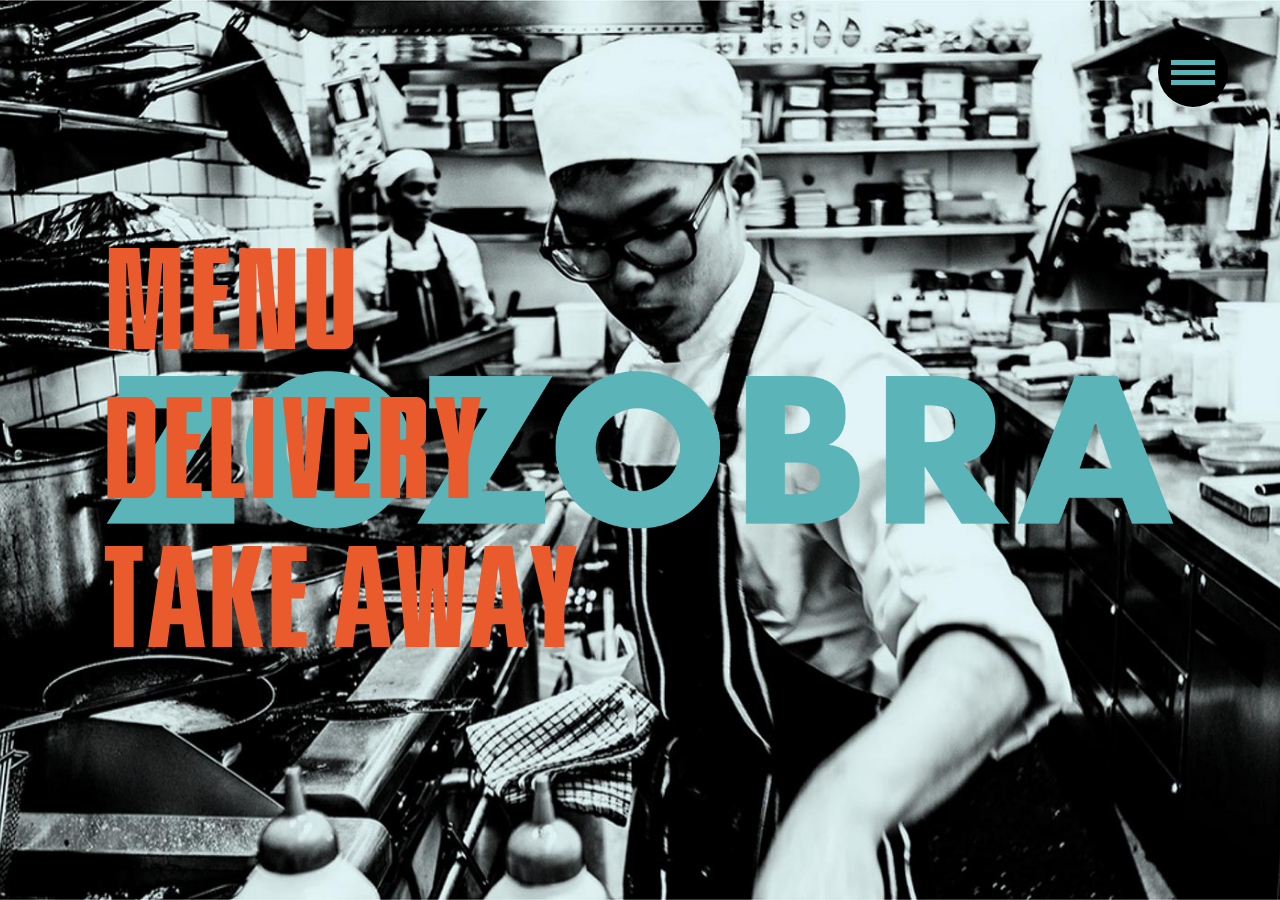
<file: index.html>
<!DOCTYPE html>
<html lang="ru">

<head>

	<meta charset="utf-8">

	<title>Title</title>
	<meta name="description" content="">

	<meta name="viewport" content="width=device-width, initial-scale=1, maximum-scale=1">
	<link rel="shortcut icon" href="img/favicon.ico" type="image/x-icon">
	<style>body { opacity: 0; overflow-x: hidden; } html { background-color: #fff; }</style>
	<link rel="stylesheet" href="css/main.min.css">

</head>

<body>

	<!-- <div class="preloader-wrapper">
	    <div class="preloader"></div>
	</div> -->
	
	<div class="mainpage_bg">

		<div class="mainpage_navicon-wrap">
			<div class="mainpage_navicon">
				<span></span>
				<span></span>
				<span></span>
			</div>
		</div>

		<nav class="mainpage_navbar">
			<div class="mainpage_social-wrap">
				<a href="#" class="mainpage_social-i">
					<svg xmlns="http://www.w3.org/2000/svg" width="40" height="40" viewBox="0 0 24 24" fill="#000" stroke="#5bb4b8" stroke-width="2" stroke-linecap="round" stroke-linejoin="round" class="feather feather-facebook"><path d="M18 2h-3a5 5 0 0 0-5 5v3H7v4h3v8h4v-8h3l1-4h-4V7a1 1 0 0 1 1-1h3z"></path></svg>
				</a>
				<a href="#" class="mainpage_social-i">
					<svg xmlns="http://www.w3.org/2000/svg" width="40" height="40" viewBox="0 0 24 24" fill="#000" stroke="#5bb4b8" stroke-width="2" stroke-linecap="round" stroke-linejoin="round" class="feather feather-instagram"><rect x="2" y="2" width="20" height="20" rx="5" ry="5"></rect><path d="M16 11.37A4 4 0 1 1 12.63 8 4 4 0 0 1 16 11.37z"></path><line x1="17.5" y1="6.5" x2="17.5" y2="6.5"></line></svg>
				</a>
				<a class="mainpage_social-i" style="visibility: hidden; opacity: 0"></a>
			</div>

			<ul class="mainpage_navbar-links">
				<li class="mainpage_navbar-links-item active"><a href="index.html">Main</a></li>
				<li class="mainpage_navbar-links-item"><a href="#">Menu</a></li>
				<li class="mainpage_navbar-links-item"><a href="delivery.html">Delivery</a></li>
				<li class="mainpage_navbar-links-item"><a href="#">Gallery</a></li>
				<li class="mainpage_navbar-links-item"><a href="locations.html">Locations</a></li>
				<li class="mainpage_navbar-links-item"><a href="about.html">About</a></li>
				<li class="mainpage_navbar-links-item"><a href="#">Contact</a></li>
				<li class="mainpage_navbar-links-item"><a href="#">Hebrew</a></li>
			</ul>
			<img src="img/sidebar-logo.png" alt="Logo" class="img-responsive mainpage_navbar-logo">
		</nav>

		<img src="img/logo.png" alt="Logo" class="mainpage_logo img-responsive">
		<div class="mainpage_menuleft">
			<div class="mainpage_menuleft-item mainpage_menuleft-item--first">
				<a href="#"><span data-letters="Menu">Menu</span></a>
			</div>
			<div class="mainpage_menuleft-item mainpage_menuleft-item--second">
				<a href="#"><span data-letters="Delivery">Delivery</span></a>
			</div>
			<div class="mainpage_menuleft-item mainpage_menuleft-item--third">
				<a href="#"><span data-letters="Take away">Take away</span></a>
			</div>
		</div>
	</div>
	
	<script src="js/scripts.min.js"></script>

</body>
</html>
</file>
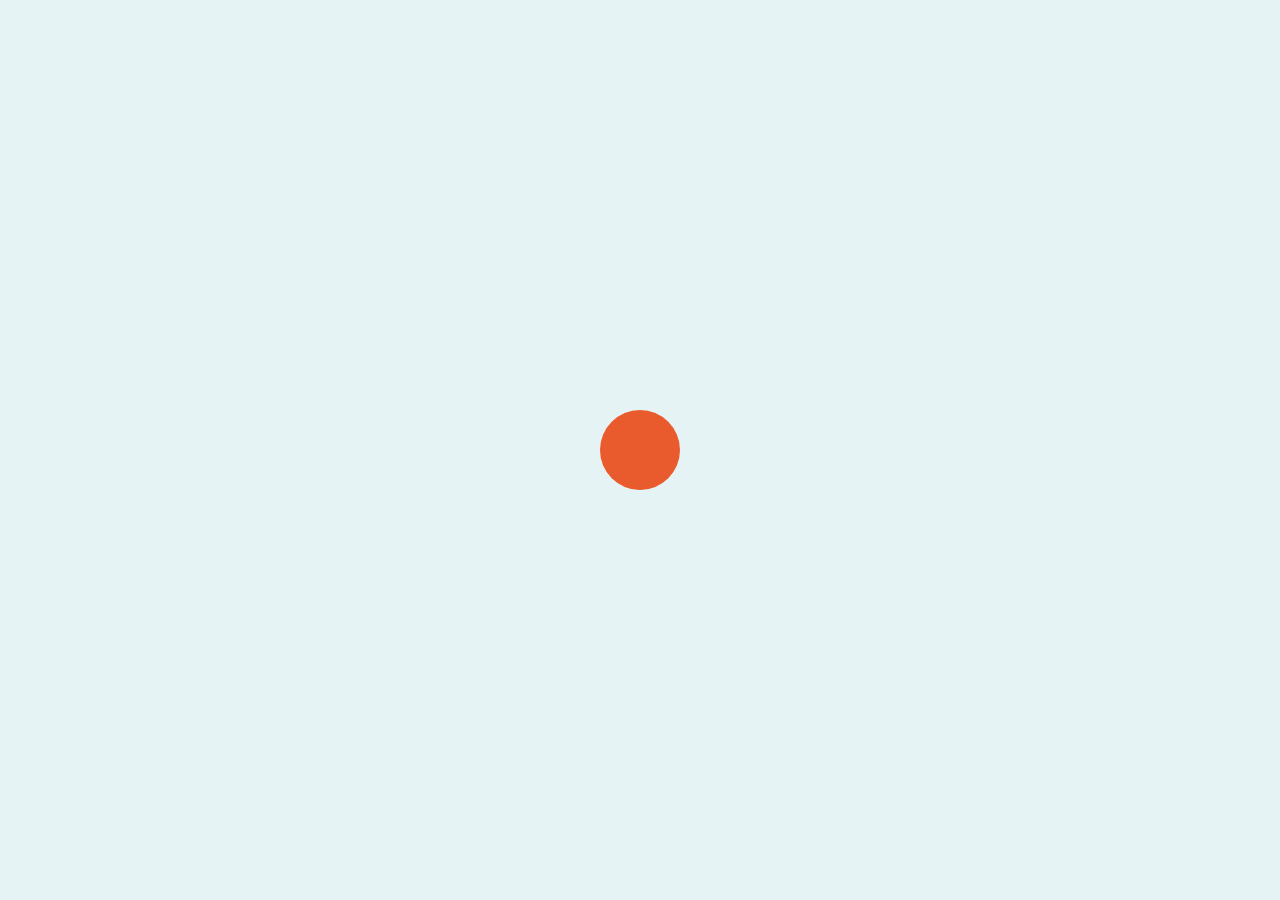
<file: about.html>
<!DOCTYPE html>
<html lang="ru">

<head>

	<meta charset="utf-8">

	<title>Title</title>
	<meta name="description" content="">

	<meta name="viewport" content="width=device-width, initial-scale=1, maximum-scale=1">
	<link rel="shortcut icon" href="img/favicon.ico" type="image/x-icon">
	<style>body { opacity: 0; overflow-x: hidden; } html { background-color: #fff; }</style>
	<link rel="stylesheet" href="css/main.min.css">

</head>

<body>

	<div class="preloader-wrapper">
	    <div class="preloader"></div>
	</div>
	
	

	<div class="mainpage_navicon-wrap">
		<div class="mainpage_navicon">
			<span></span>
			<span></span>
			<span></span>
		</div>
	</div>

	<nav class="mainpage_navbar">
		<div class="mainpage_social-wrap">
			<a href="#" class="mainpage_social-i">
				<svg xmlns="http://www.w3.org/2000/svg" width="40" height="40" viewBox="0 0 24 24" fill="#000" stroke="#5bb4b8" stroke-width="2" stroke-linecap="round" stroke-linejoin="round" class="feather feather-facebook"><path d="M18 2h-3a5 5 0 0 0-5 5v3H7v4h3v8h4v-8h3l1-4h-4V7a1 1 0 0 1 1-1h3z"></path></svg>
			</a>
			<a href="#" class="mainpage_social-i">
				<svg xmlns="http://www.w3.org/2000/svg" width="40" height="40" viewBox="0 0 24 24" fill="#000" stroke="#5bb4b8" stroke-width="2" stroke-linecap="round" stroke-linejoin="round" class="feather feather-instagram"><rect x="2" y="2" width="20" height="20" rx="5" ry="5"></rect><path d="M16 11.37A4 4 0 1 1 12.63 8 4 4 0 0 1 16 11.37z"></path><line x1="17.5" y1="6.5" x2="17.5" y2="6.5"></line></svg>
			</a>
			<a class="mainpage_social-i" style="visibility: hidden; opacity: 0"></a>
		</div>

		<ul class="mainpage_navbar-links">
			<li class="mainpage_navbar-links-item"><a href="index.html">Main</a></li>
			<li class="mainpage_navbar-links-item"><a href="#">Menu</a></li>
			<li class="mainpage_navbar-links-item"><a href="delivery.html">Delivery</a></li>
			<li class="mainpage_navbar-links-item"><a href="#">Gallery</a></li>
			<li class="mainpage_navbar-links-item"><a href="#">Locations</a></li>
			<li class="mainpage_navbar-links-item active"><a href="about.html">About</a></li>
			<li class="mainpage_navbar-links-item"><a href="#">Contact</a></li>
			<li class="mainpage_navbar-links-item"><a href="#">Hebrew</a></li>
		</ul>
		<img src="img/sidebar-logo.png" alt="Logo" class="img-responsive mainpage_navbar-logo">
	</nav>

	<div class="about_wrap">
		<div class="col">
			<h2 class="about_title">Welcome<br />to Zozobra</h2>
			<p class="about_description">We invite you to discover Avi Conforti’s unique Asian cuisine, which combines ancient Asian traditional cooking techniques from across Asia, India and the Far East and creates a fascinating fusion of flavors, aromas and colors. Shared eating of a variety of portions enables our diners to experience the world of flavors of Zozobra.</p>
		</div>
		<div class="col"></div>
	</div>


	
	
	<script src="js/scripts.min.js"></script>

</body>
</html>
</file>
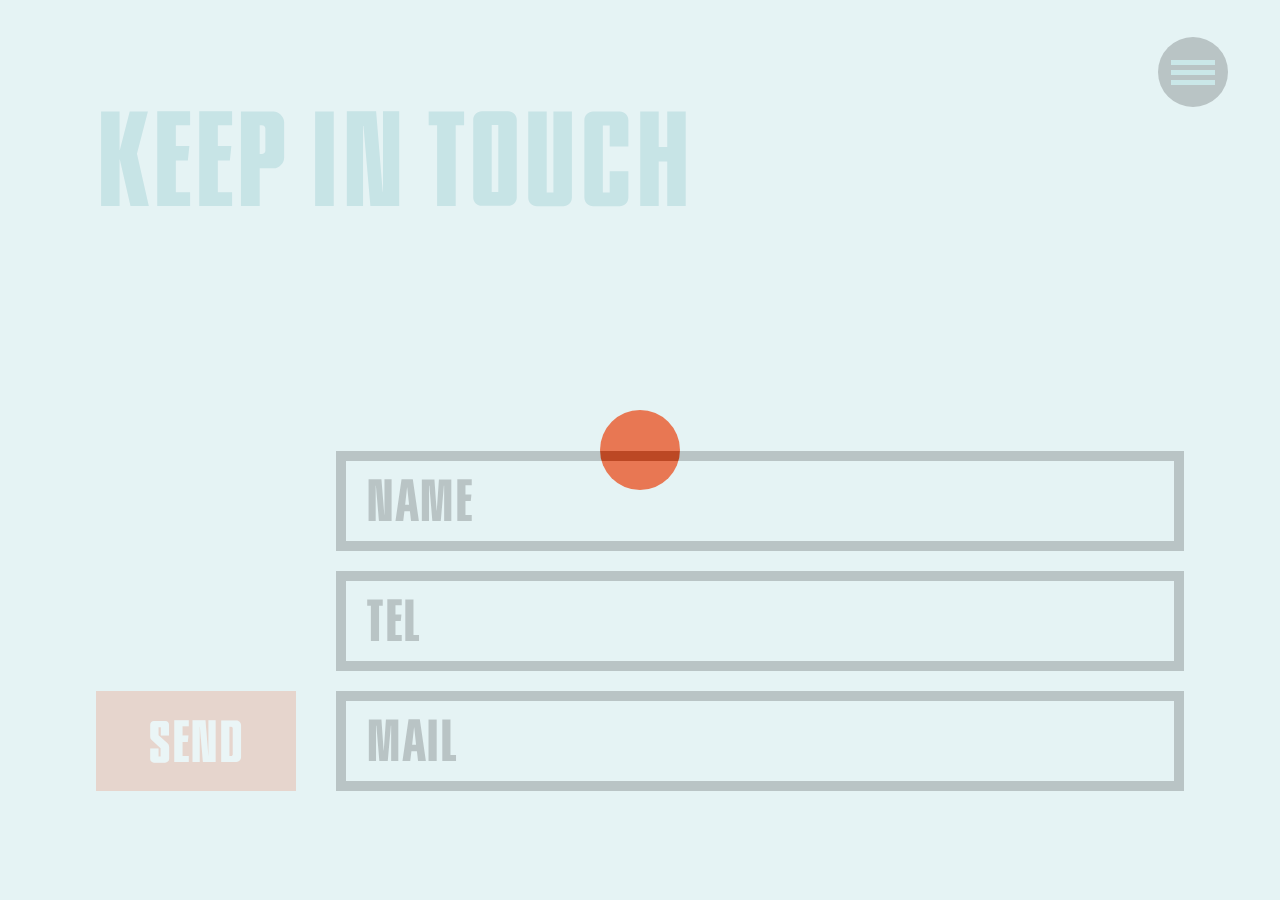
<file: contact.html>
<!DOCTYPE html>
<html lang="ru">

<head>

	<meta charset="utf-8">

	<title>Title</title>
	<meta name="description" content="">

	<meta name="viewport" content="width=device-width, initial-scale=1, maximum-scale=1">
	<link rel="shortcut icon" href="img/favicon.ico" type="image/x-icon">
	<style>body { opacity: 0; overflow-x: hidden; } html { background-color: #fff; }</style>
	<link rel="stylesheet" href="css/main.min.css">

</head>

<body>

	<div class="preloader-wrapper">
	    <div class="preloader"></div>
	</div>
	
	

	<div class="mainpage_navicon-wrap">
		<div class="mainpage_navicon">
			<span></span>
			<span></span>
			<span></span>
		</div>
	</div>

	<nav class="mainpage_navbar">
		<div class="mainpage_social-wrap">
			<a href="#" class="mainpage_social-i">
				<svg xmlns="http://www.w3.org/2000/svg" width="40" height="40" viewBox="0 0 24 24" fill="#000" stroke="#5bb4b8" stroke-width="2" stroke-linecap="round" stroke-linejoin="round" class="feather feather-facebook"><path d="M18 2h-3a5 5 0 0 0-5 5v3H7v4h3v8h4v-8h3l1-4h-4V7a1 1 0 0 1 1-1h3z"></path></svg>
			</a>
			<a href="#" class="mainpage_social-i">
				<svg xmlns="http://www.w3.org/2000/svg" width="40" height="40" viewBox="0 0 24 24" fill="#000" stroke="#5bb4b8" stroke-width="2" stroke-linecap="round" stroke-linejoin="round" class="feather feather-instagram"><rect x="2" y="2" width="20" height="20" rx="5" ry="5"></rect><path d="M16 11.37A4 4 0 1 1 12.63 8 4 4 0 0 1 16 11.37z"></path><line x1="17.5" y1="6.5" x2="17.5" y2="6.5"></line></svg>
			</a>
			<a class="mainpage_social-i" style="visibility: hidden; opacity: 0"></a>
		</div>

		<ul class="mainpage_navbar-links">
			<li class="mainpage_navbar-links-item"><a href="index.html">Main</a></li>
			<li class="mainpage_navbar-links-item"><a href="menu.html">Menu</a></li>
			<li class="mainpage_navbar-links-item"><a href="delivery.html">Delivery</a></li>
			<li class="mainpage_navbar-links-item"><a href="#">Gallery</a></li>
			<li class="mainpage_navbar-links-item"><a href="locations.html">Locations</a></li>
			<li class="mainpage_navbar-links-item"><a href="about.html">About</a></li>
			<li class="mainpage_navbar-links-item  active"><a>Contact</a></li>
			<li class="mainpage_navbar-links-item"><a href="#">Hebrew</a></li>
		</ul>
		<img src="img/sidebar-logo.png" alt="Logo" class="img-responsive mainpage_navbar-logo">
	</nav>

	<div class="contact_container">

		<div class="contact_picture">
			<img src="img/locations_img.jpg" alt="Picture">
		</div>

		<div class="contact_wrap">
			<h2 class="contact_title">Keep in touch</h2>
			<form action="#" class="contact_form">
				<input type="submit" class="contact_send-btn" value="Send" />
				<div class="contact_input-wrap">
					<input type="text" class="contact_name" placeholder="Name" />
					<input type="tel" class="contact_tel" placeholder="Tel" />
					<input type="email" class="contact_mail" placeholder="Mail" />
				</div>
			</form>
			
		</div>

	</div>

	
	
	<script src="js/scripts.min.js"></script>

</body>
</html>
</file>
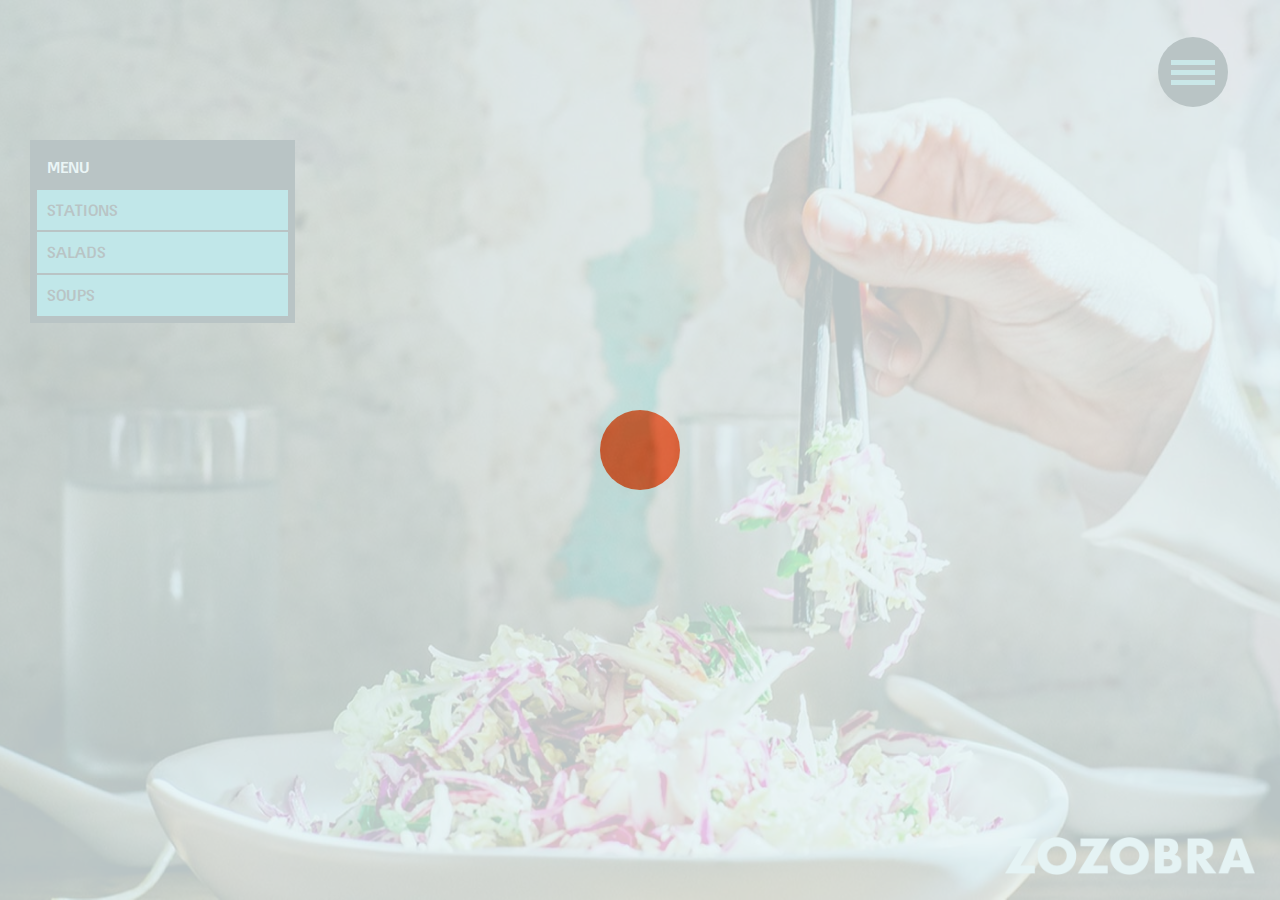
<file: menu.html>
<!DOCTYPE html>
<html lang="ru">

<head>

	<meta charset="utf-8">

	<title>Title</title>
	<meta name="description" content="">

	<meta name="viewport" content="width=device-width, initial-scale=1, maximum-scale=1">
	<link rel="shortcut icon" href="img/favicon.ico" type="image/x-icon">
	<style>body { opacity: 0; overflow-x: hidden; } html { background-color: #fff; }</style>
	<link rel="stylesheet" href="css/main.min.css">

</head>

<body>

	<div class="preloader-wrapper">
	    <div class="preloader"></div>
	</div>
	
	<div class="mainpage_bg mainpage_bg-menu">

		<div class="mainpage_navicon-wrap">
			<div class="mainpage_navicon">
				<span></span>
				<span></span>
				<span></span>
			</div>
		</div>

		<nav class="mainpage_navbar">
			<div class="mainpage_social-wrap">
				<a href="#" class="mainpage_social-i">
					<svg xmlns="http://www.w3.org/2000/svg" width="40" height="40" viewBox="0 0 24 24" fill="#000" stroke="#5bb4b8" stroke-width="2" stroke-linecap="round" stroke-linejoin="round" class="feather feather-facebook"><path d="M18 2h-3a5 5 0 0 0-5 5v3H7v4h3v8h4v-8h3l1-4h-4V7a1 1 0 0 1 1-1h3z"></path></svg>
				</a>
				<a href="#" class="mainpage_social-i">
					<svg xmlns="http://www.w3.org/2000/svg" width="40" height="40" viewBox="0 0 24 24" fill="#000" stroke="#5bb4b8" stroke-width="2" stroke-linecap="round" stroke-linejoin="round" class="feather feather-instagram"><rect x="2" y="2" width="20" height="20" rx="5" ry="5"></rect><path d="M16 11.37A4 4 0 1 1 12.63 8 4 4 0 0 1 16 11.37z"></path><line x1="17.5" y1="6.5" x2="17.5" y2="6.5"></line></svg>
				</a>
				<a class="mainpage_social-i" style="visibility: hidden; opacity: 0"></a>
			</div>

			<ul class="mainpage_navbar-links">
				<li class="mainpage_navbar-links-item"><a href="index.html">Main</a></li>
				<li class="mainpage_navbar-links-item active"><a>Menu</a></li>
				<li class="mainpage_navbar-links-item"><a href="delivery.html">Delivery</a></li>
				<li class="mainpage_navbar-links-item"><a href="#">Gallery</a></li>
				<li class="mainpage_navbar-links-item"><a href="locations.html">Locations</a></li>
				<li class="mainpage_navbar-links-item"><a href="about.html">About</a></li>
				<li class="mainpage_navbar-links-item"><a href="contact.html">Contact</a></li>
				<li class="mainpage_navbar-links-item"><a href="#">Hebrew</a></li>
			</ul>
			<img src="img/sidebar-logo.png" alt="Logo" class="img-responsive mainpage_navbar-logo">
		</nav>

		<div class="menu_wrap">
			<img src="img/menu_logo.png" alt="Logo" class="mainpage_logo img-responsive">
			<img src="img/logo_menu.png" alt="Logo" class="mainpage_logo mainpage_logo-menu img-responsive">

			<div class="menu_container menu_desktop">
				<div class="menu_accordion">
					<div class="menu_accordion-title">Menu</div>
					<button class="menu_accordion-item">Stations</button>
					<div class="menu_accordion-panel">
					  <div class="menu_accordion-dish">Fried Rice</div>
					  <div class="menu_accordion-dish">Beef</div>
					  <div class="menu_accordion-dish">General Tso Chicken</div>
					  <div class="menu_accordion-dish">Vegetable or Chicken</div>
					  <div class="menu_accordion-dish">Kung Pao Chicken</div>
					</div>

					<button class="menu_accordion-item">Salads</button>
					<div class="menu_accordion-panel">
					  <div class="menu_accordion-dish">Moroccan Carrot Salad</div>
					  <div class="menu_accordion-dish">Fall Medley Squash Salad</div>
					  <div class="menu_accordion-dish">Eggplant "Chatzillim" Salad</div>
					  <div class="menu_accordion-dish">Shredded Carrots Salad</div>
					  <div class="menu_accordion-dish">Israeli Coleslaw or Red Cabbage Salad</div>
					  <div class="menu_accordion-dish">Moroccan Shakshuka</div>
					  <div class="menu_accordion-dish">Avi's Hummus</div>
					</div>

					<button class="menu_accordion-item menu_accordion-item-last">Soups</button>
					<div class="menu_accordion-panel">
					  <div class="menu_accordion-dish">French Onion Soup served with bread</div>
					  <div class="menu_accordion-dish">Tomato Soup Consommé</div>
					  <div class="menu_accordion-dish">Puréed Vegetable Soup</div>
					  <div class="menu_accordion-dish">Cream of Broccoli Soup</div>
					</div>
				</div>
				<div class="menu_sheet">
					<div class="menu_sheet-header">
						<h3 class="menu_sheet-title">Fried Rice</h3>
						<p class="menu_sheet-desc">Lorem ipsum dolor sit amet, consectetur adipisicing elit. Ea eaque cum, aliquid rem facilis suscipit.</p>
					</div>
					<div class="menu_sheet-body">
						<div class="col">
							<div class="menu_sheet-body-item">Lorem ipsum dolor sit amet, consectetur adipisicing elit.<span>26</span></div>
							<div class="menu_sheet-body-item">Lorem ipsum dolor sit amet, consectetur adipisicing elit.<span>27</span></div>
							<div class="menu_sheet-body-item">Lorem ipsum dolor sit amet, consectetur adipisicing elit.<span>28</span></div>
						</div>
						<div class="col">
							<div class="menu_sheet-body-item">Lorem ipsum dolor sit amet, consectetur.<span>29</span></div>
							<div class="menu_sheet-body-item">Lorem ipsum dolor sit amet, consectetur.<span>30</span></div>
							<div class="menu_sheet-body-item">Lorem ipsum dolor sit amet, consectetur.<span>31</span></div>
							<div class="menu_sheet-body-item">Lorem ipsum dolor sit amet, consectetur.<span>32</span></div>
						</div>
					</div>
				</div>
			</div>

			<div class="menu_container menu_phone">
				<div class="menu_accordion">
					<div class="menu_accordion-title">Menu</div>
					<button class="menu_accordion-item menu_accordion-item-mobile">Stations</button>
					<div class="menu_accordion-panel">
					  <button class="menu_accordion-dish menu_accordion-dish-btn">Fried Rice</button>
					  <div class="menu_accordion-sheet-mobile">
					  	<div class="menu_accordion-sheet-mobile-item"><span>23</span>Lorem ipsum dolor sit amet, consectetur adipisicing elit. Laborum, tenetur!</div>
					  	<div class="menu_accordion-sheet-mobile-item"><span>24</span>Lorem ipsum dolor sit amet, consectetur adipisicing elit. Vero accusantium, rerum labore maxime saepe.</div>
					  	<div class="menu_accordion-sheet-mobile-item"><span>25</span>Lorem ipsum dolor sit amet, consectetur adipisicing elit.</div>
					  </div>
					  <button class="menu_accordion-dish menu_accordion-dish-btn">Beef</button>
					  <div class="menu_accordion-sheet-mobile">
					  	<div class="menu_accordion-sheet-mobile-item"><span>26</span>Lorem ipsum dolor sit amet, consectetur adipisicing elit. Laborum, tenetur!</div>
					  	<div class="menu_accordion-sheet-mobile-item"><span>27</span>Lorem ipsum dolor sit amet, consectetur adipisicing elit. Vero accusantium, rerum labore maxime saepe.</div>
					  	<div class="menu_accordion-sheet-mobile-item"><span>28</span>Lorem ipsum dolor sit amet, consectetur adipisicing elit.</div>
					  </div>
					  <button class="menu_accordion-dish menu_accordion-dish-btn">General Tso Chicken</button>
					  <div class="menu_accordion-sheet-mobile">
					  	<div class="menu_accordion-sheet-mobile-item"><span>29</span>Lorem ipsum dolor sit amet, consectetur adipisicing elit. Laborum, tenetur!</div>
					  	<div class="menu_accordion-sheet-mobile-item"><span>30</span>Lorem ipsum dolor sit amet, consectetur adipisicing elit. Vero accusantium, rerum labore maxime saepe.</div>
					  	<div class="menu_accordion-sheet-mobile-item"><span>31</span>Lorem ipsum dolor sit amet, consectetur adipisicing elit.</div>
					  </div>
					  <button class="menu_accordion-dish menu_accordion-dish-btn">Vegetable or Chicken</button>
					  <div class="menu_accordion-sheet-mobile">
					  	<div class="menu_accordion-sheet-mobile-item"><span>32</span>Lorem ipsum dolor sit amet, consectetur adipisicing elit. Laborum, tenetur!</div>
					  	<div class="menu_accordion-sheet-mobile-item"><span>33</span>Lorem ipsum dolor sit amet, consectetur adipisicing elit. Vero accusantium, rerum labore maxime saepe.</div>
					  	<div class="menu_accordion-sheet-mobile-item"><span>34</span>Lorem ipsum dolor sit amet, consectetur adipisicing elit.</div>
					  </div>
					  <button class="menu_accordion-dish menu_accordion-dish-btn">Kung Pao Chicken</button>
					  <div class="menu_accordion-sheet-mobile">
					  	<div class="menu_accordion-sheet-mobile-item"><span>35</span>Lorem ipsum dolor sit amet, consectetur adipisicing elit. Laborum, tenetur!</div>
					  	<div class="menu_accordion-sheet-mobile-item"><span>36</span>Lorem ipsum dolor sit amet, consectetur adipisicing elit. Vero accusantium, rerum labore maxime saepe.</div>
					  	<div class="menu_accordion-sheet-mobile-item"><span>37</span>Lorem ipsum dolor sit amet, consectetur adipisicing elit.</div>
					  </div>
					</div>

					<button class="menu_accordion-item menu_accordion-item-mobile">Salads</button>
					<div class="menu_accordion-panel">
					  <button class="menu_accordion-dish menu_accordion-dish-btn">Moroccan Carrot Salad</button>
					  <div class="menu_accordion-sheet-mobile">
					  	<div class="menu_accordion-sheet-mobile-item"><span>38</span>Lorem ipsum dolor sit amet, consectetur adipisicing elit. Laborum, tenetur!</div>
					  	<div class="menu_accordion-sheet-mobile-item"><span>39</span>Lorem ipsum dolor sit amet, consectetur adipisicing elit. Vero accusantium, rerum labore maxime saepe.</div>
					  	<div class="menu_accordion-sheet-mobile-item"><span>40</span>Lorem ipsum dolor sit amet, consectetur adipisicing elit.</div>
					  </div>

					  <button class="menu_accordion-dish menu_accordion-dish-btn">Fall Medley Squash Salad</button>
					  <div class="menu_accordion-sheet-mobile">
					  	<div class="menu_accordion-sheet-mobile-item"><span>41</span>Lorem ipsum dolor sit amet, consectetur adipisicing elit. Laborum, tenetur!</div>
					  	<div class="menu_accordion-sheet-mobile-item"><span>42</span>Lorem ipsum dolor sit amet, consectetur adipisicing elit. Vero accusantium, rerum labore maxime saepe.</div>
					  	<div class="menu_accordion-sheet-mobile-item"><span>43</span>Lorem ipsum dolor sit amet, consectetur adipisicing elit.</div>
					  </div>

					  <button class="menu_accordion-dish menu_accordion-dish-btn">ggplant "Chatzillim" Salade</button>
					  <div class="menu_accordion-sheet-mobile">
					  	<div class="menu_accordion-sheet-mobile-item"><span>44</span>Lorem ipsum dolor sit amet, consectetur adipisicing elit. Laborum, tenetur!</div>
					  	<div class="menu_accordion-sheet-mobile-item"><span>45</span>Lorem ipsum dolor sit amet, consectetur adipisicing elit. Vero accusantium, rerum labore maxime saepe.</div>
					  	<div class="menu_accordion-sheet-mobile-item"><span>46</span>Lorem ipsum dolor sit amet, consectetur adipisicing elit.</div>
					  </div>

					  <button class="menu_accordion-dish menu_accordion-dish-btn">Shredded Carrots Salad</button>
					  <div class="menu_accordion-sheet-mobile">
					  	<div class="menu_accordion-sheet-mobile-item"><span>47</span>Lorem ipsum dolor sit amet, consectetur adipisicing elit. Laborum, tenetur!</div>
					  	<div class="menu_accordion-sheet-mobile-item"><span>48</span>Lorem ipsum dolor sit amet, consectetur adipisicing elit. Vero accusantium, rerum labore maxime saepe.</div>
					  	<div class="menu_accordion-sheet-mobile-item"><span>49</span>Lorem ipsum dolor sit amet, consectetur adipisicing elit.</div>
					  </div>

					  <button class="menu_accordion-dish menu_accordion-dish-btn">Israeli Coleslaw or Red Cabbage Salad</button>
					  <div class="menu_accordion-sheet-mobile">
					  	<div class="menu_accordion-sheet-mobile-item"><span>50</span>Lorem ipsum dolor sit amet, consectetur adipisicing elit. Laborum, tenetur!</div>
					  	<div class="menu_accordion-sheet-mobile-item"><span>51</span>Lorem ipsum dolor sit amet, consectetur adipisicing elit. Vero accusantium, rerum labore maxime saepe.</div>
					  	<div class="menu_accordion-sheet-mobile-item"><span>52</span>Lorem ipsum dolor sit amet, consectetur adipisicing elit.</div>
					  </div>

					  <button class="menu_accordion-dish menu_accordion-dish-btn">Moroccan Shakshuka</button>
					  <div class="menu_accordion-sheet-mobile">
					  	<div class="menu_accordion-sheet-mobile-item"><span>53</span>Lorem ipsum dolor sit amet, consectetur adipisicing elit. Laborum, tenetur!</div>
					  	<div class="menu_accordion-sheet-mobile-item"><span>54</span>Lorem ipsum dolor sit amet, consectetur adipisicing elit. Vero accusantium, rerum labore maxime saepe.</div>
					  	<div class="menu_accordion-sheet-mobile-item"><span>55</span>Lorem ipsum dolor sit amet, consectetur adipisicing elit.</div>
					  </div>

					  <button class="menu_accordion-dish menu_accordion-dish-btn">Avi's Hummus</button>
					  <div class="menu_accordion-sheet-mobile">
					  	<div class="menu_accordion-sheet-mobile-item"><span>56</span>Lorem ipsum dolor sit amet, consectetur adipisicing elit. Laborum, tenetur!</div>
					  	<div class="menu_accordion-sheet-mobile-item"><span>57</span>Lorem ipsum dolor sit amet, consectetur adipisicing elit. Vero accusantium, rerum labore maxime saepe.</div>
					  	<div class="menu_accordion-sheet-mobile-item"><span>58</span>Lorem ipsum dolor sit amet, consectetur adipisicing elit.</div>
					  </div>
					</div>

					<button class="menu_accordion-item menu_accordion-item-mobile menu_accordion-item-last">Soups</button>
					<div class="menu_accordion-panel">

					  <button class="menu_accordion-dish menu_accordion-dish-btn">French Onion Soup served with bread</button>
					  <div class="menu_accordion-sheet-mobile">
					  	<div class="menu_accordion-sheet-mobile-item"><span>59</span>Lorem ipsum dolor sit amet, consectetur adipisicing elit. Laborum, tenetur!</div>
					  	<div class="menu_accordion-sheet-mobile-item"><span>60</span>Lorem ipsum dolor sit amet, consectetur adipisicing elit. Vero accusantium, rerum labore maxime saepe.</div>
					  	<div class="menu_accordion-sheet-mobile-item"><span>61</span>Lorem ipsum dolor sit amet, consectetur adipisicing elit.</div>
					  </div>

					  <button class="menu_accordion-dish menu_accordion-dish-btn">Tomato Soup Consommé</button>
					  <div class="menu_accordion-sheet-mobile">
					  	<div class="menu_accordion-sheet-mobile-item"><span>62</span>Lorem ipsum dolor sit amet, consectetur adipisicing elit. Laborum, tenetur!</div>
					  	<div class="menu_accordion-sheet-mobile-item"><span>63</span>Lorem ipsum dolor sit amet, consectetur adipisicing elit. Vero accusantium, rerum labore maxime saepe.</div>
					  	<div class="menu_accordion-sheet-mobile-item"><span>64</span>Lorem ipsum dolor sit amet, consectetur adipisicing elit.</div>
					  </div>

					  <button class="menu_accordion-dish menu_accordion-dish-btn">Puréed Vegetable Soup</button>
					  <div class="menu_accordion-sheet-mobile">
					  	<div class="menu_accordion-sheet-mobile-item"><span>65</span>Lorem ipsum dolor sit amet, consectetur adipisicing elit. Laborum, tenetur!</div>
					  	<div class="menu_accordion-sheet-mobile-item"><span>66</span>Lorem ipsum dolor sit amet, consectetur adipisicing elit. Vero accusantium, rerum labore maxime saepe.</div>
					  	<div class="menu_accordion-sheet-mobile-item"><span>67</span>Lorem ipsum dolor sit amet, consectetur adipisicing elit.</div>
					  </div>

					  <button class="menu_accordion-dish menu_accordion-dish-btn">Cream of Broccoli Soup</button>
					  <div class="menu_accordion-sheet-mobile">
					  	<div class="menu_accordion-sheet-mobile-item"><span>68</span>Lorem ipsum dolor sit amet, consectetur adipisicing elit. Laborum, tenetur!</div>
					  	<div class="menu_accordion-sheet-mobile-item"><span>69</span>Lorem ipsum dolor sit amet, consectetur adipisicing elit. Vero accusantium, rerum labore maxime saepe.</div>
					  	<div class="menu_accordion-sheet-mobile-item"><span>70</span>Lorem ipsum dolor sit amet, consectetur adipisicing elit.</div>
					  </div>
					</div>
				</div>
			</div>
		</div>

	</div>

	<script>
	var acc = document.getElementsByClassName("menu_accordion-item");
	var i;

	for (i = 0; i < acc.length; i++) {
	  acc[i].addEventListener("click", function() {
	    this.classList.toggle("menu_accordion-item-active");
	    var panel = this.nextElementSibling;
	    if (panel.style.maxHeight){
	      panel.style.maxHeight = null;
	    } else {
	      panel.style.maxHeight = panel.scrollHeight + "px";
	    } 
	  });
	}

	var bcc = document.getElementsByClassName("menu_accordion-dish-btn");
	var l;

	for (l = 0; l < bcc.length; l++) {
	  bcc[l].addEventListener("click", function() {
	    this.classList.toggle("menu_accordion-dish-btn-active");
	    var panel = this.nextElementSibling;
	    if (panel.style.maxHeight){
	      panel.style.maxHeight = null;
	    } else {
	      panel.style.maxHeight = panel.scrollHeight + "px";
	    }
	  });
	}
	</script>
	
	<script src="js/scripts.min.js"></script>

</body>
</html>
</file>
<file: css/main.min.css>
/*! normalize.css v7.0.0 | MIT License | github.com/necolas/normalize.css */html{line-height:1.15;-ms-text-size-adjust:100%;-webkit-text-size-adjust:100%}body{margin:0}article,aside,footer,header,nav,section{display:block}h1{font-size:2em;margin:.67em 0}figcaption,figure,main{display:block}figure{margin:1em 40px}hr{box-sizing:content-box;height:0;overflow:visible}pre{font-family:monospace,monospace;font-size:1em}a{background-color:transparent;-webkit-text-decoration-skip:objects}abbr[title]{border-bottom:none;text-decoration:underline;text-decoration:underline dotted}b,strong{font-weight:inherit}b,strong{font-weight:bolder}code,kbd,samp{font-family:monospace,monospace;font-size:1em}dfn{font-style:italic}mark{background-color:#ff0;color:#000}small{font-size:80%}sub,sup{font-size:75%;line-height:0;position:relative;vertical-align:baseline}sub{bottom:-.25em}sup{top:-.5em}audio,video{display:inline-block}audio:not([controls]){display:none;height:0}img{border-style:none}svg:not(:root){overflow:hidden}button,input,optgroup,select,textarea{font-family:sans-serif;font-size:100%;line-height:1.15;margin:0}button,input{overflow:visible}button,select{text-transform:none}[type=reset],[type=submit],button,html [type=button]{-webkit-appearance:button}[type=button]::-moz-focus-inner,[type=reset]::-moz-focus-inner,[type=submit]::-moz-focus-inner,button::-moz-focus-inner{border-style:none;padding:0}[type=button]:-moz-focusring,[type=reset]:-moz-focusring,[type=submit]:-moz-focusring,button:-moz-focusring{outline:1px dotted ButtonText}fieldset{padding:.35em .75em .625em}legend{box-sizing:border-box;color:inherit;display:table;max-width:100%;padding:0;white-space:normal}progress{display:inline-block;vertical-align:baseline}textarea{overflow:auto}[type=checkbox],[type=radio]{box-sizing:border-box;padding:0}[type=number]::-webkit-inner-spin-button,[type=number]::-webkit-outer-spin-button{height:auto}[type=search]{-webkit-appearance:textfield;outline-offset:-2px}[type=search]::-webkit-search-cancel-button,[type=search]::-webkit-search-decoration{-webkit-appearance:none}::-webkit-file-upload-button{-webkit-appearance:button;font:inherit}details,menu{display:block}summary{display:list-item}canvas{display:inline-block}template{display:none}[hidden]{display:none}@font-face{font-family:almoni;src:url(../fonts/almoni-dl-aaa-regular.woff) format("woff")}@font-face{font-family:almoni;src:url(../fonts/almoni-dl-aaa-regular.ttf) format("ttf")}@font-face{font-family:almoni;src:url(../fonts/almoni-dl-aaa-regular.eot) format("eot")}@font-face{font-family:almoni;src:url(../fonts/almoni-dl-aaa-bold.woff) format("woff");font-weight:700}@font-face{font-family:almoni;src:url(../fonts/almoni-dl-aaa-bold.ttf) format("ttf");font-weight:700}@font-face{font-family:almoni;src:url(../fonts/almoni-dl-aaa-bold.eot) format("eot");font-weight:700}@font-face{font-family:barlev;src:url(../fonts/barlev-aaa-bold.woff) format("woff");font-weight:700}@font-face{font-family:barlev;src:url(../fonts/barlev-aaa-bold.ttf) format("ttf");font-weight:700}@font-face{font-family:barlev;src:url(../fonts/barlev-aaa-bold.eot) format("eot");font-weight:700}*{-webkit-box-sizing:border-box;box-sizing:border-box}:after,:before{-webkit-box-sizing:border-box;box-sizing:border-box}body,html{height:100%;overflow-x:hidden;overflow-y:hidden}body{font-size:24px;min-width:320px;position:relative;font-family:barlev,sans-serif;font-weight:700;overflow-x:hidden;overflow-y:hidden;opacity:1;background:#e5f3f4}.img-responsive{display:block;max-width:100%;height:auto}body.preloader-site{overflow:hidden}.preloader-wrapper{height:100%;width:100%;background:#e5f3f4;position:fixed;top:0;left:0;z-index:9999999}.preloader-wrapper .preloader{position:absolute;top:-webkit-calc(50% - 40px);top:calc(50% - 40px);left:-webkit-calc(50% - 40px);left:calc(50% - 40px);width:80px;height:80px;background-color:#e95a2d;-webkit-border-radius:100%;border-radius:100%;-webkit-animation:sk-scaleout 1s infinite ease-in-out;animation:sk-scaleout 1s infinite ease-in-out}@-webkit-keyframes sk-scaleout{0%{-webkit-transform:scale(0);transform:scale(0)}100%{-webkit-transform:scale(1);transform:scale(1);opacity:0}}@keyframes sk-scaleout{0%{-webkit-transform:scale(0);transform:scale(0)}100%{-webkit-transform:scale(1);transform:scale(1);opacity:0}}.mainpage_bg{width:100%;height:100vh;background-image:url(../img/bg.jpg);-webkit-background-size:cover;background-size:cover;background-position:center center;background-repeat:no-repeat}.mainpage_logo,.mainpage_menuleft{max-width:83.35%;position:absolute;top:50%;left:50%;-webkit-transform:translate(-50%,-50%);-ms-transform:translate(-50%,-50%);transform:translate(-50%,-50%)}.mainpage_menuleft{text-align:left;width:83.35%;list-style-type:none;padding:0;margin:0 -15px;font-size:160px;letter-spacing:1.16px;line-height:.9}.mainpage_menuleft-item{display:-webkit-box;display:-webkit-flex;display:-ms-flexbox;display:flex;-webkit-box-align:center;-webkit-align-items:center;-ms-flex-align:center;align-items:center;margin:5px 0;position:relative}.mainpage_menuleft-item a{color:#e95a2d;text-decoration:none;padding:0 10px;outline:0;position:relative;display:inline-block;overflow:hidden}.mainpage_menuleft-item a:hover{color:#b7c2c3}.mainpage_menuleft-item a::after{content:'';position:absolute;height:100%;width:100%;top:0;right:0;z-index:-1;background:#e95a2d;-webkit-transform:translate3d(101%,0,0);transform:translate3d(101%,0,0);-webkit-transition:-webkit-transform .5s;transition:-webkit-transform .5s;-o-transition:transform .5s;transition:transform .5s;transition:transform .5s,-webkit-transform .5s;-webkit-transition-timing-function:cubic-bezier(.7,0,.3,1);-o-transition-timing-function:cubic-bezier(.7,0,.3,1);transition-timing-function:cubic-bezier(.7,0,.3,1)}.mainpage_menuleft-item a:hover::after{-webkit-transform:translate3d(0,0,0);transform:translate3d(0,0,0)}.mainpage_menuleft-item a span{display:block;position:relative}.mainpage_menuleft-item a span::before{content:attr(data-letters);position:absolute;color:#fff;left:0;overflow:hidden;white-space:nowrap;width:0%;-webkit-transition:width .5s;-o-transition:width .5s;transition:width .5s;-webkit-transition-timing-function:cubic-bezier(.7,0,.3,1);-o-transition-timing-function:cubic-bezier(.7,0,.3,1);transition-timing-function:cubic-bezier(.7,0,.3,1)}.mainpage_menuleft-item a:hover span::before{width:100%}.mainpage_navicon-wrap{position:absolute;top:60px;right:65px}.mainpage_navicon{width:44px;height:25px;position:relative;-webkit-transform:rotate(0);-ms-transform:rotate(0);transform:rotate(0);-webkit-transition:.5s ease-in-out;-o-transition:.5s ease-in-out;transition:.5s ease-in-out;cursor:pointer;z-index:10}.mainpage_navicon:before{content:'';position:absolute;top:-23.5px;left:-13px;width:70px;height:70px;-webkit-border-radius:50%;border-radius:50%;background:#000;-webkit-transition:background .3s ease-in-out;-o-transition:background .3s ease-in-out;transition:background .3s ease-in-out}.mainpage_navicon:hover:before{background:#e95a2d}.mainpage_navicon:hover span{background:#fff}.mainpage_navicon span{display:block;position:absolute;height:5px;width:100%;background:#5bb4b8;opacity:1;left:0;-webkit-transform:rotate(0);-ms-transform:rotate(0);transform:rotate(0);-webkit-transition:.3s ease-in-out;-o-transition:.3s ease-in-out;transition:.3s ease-in-out}.mainpage_navicon span:nth-child(1){top:0;-webkit-transform-origin:left center;-ms-transform-origin:left center;transform-origin:left center}.mainpage_navicon span:nth-child(2){top:10px;-webkit-transform-origin:left center;-ms-transform-origin:left center;transform-origin:left center}.mainpage_navicon span:nth-child(3){top:20px;-webkit-transform-origin:left center;-ms-transform-origin:left center;transform-origin:left center}.mainpage_navicon.open span:nth-child(1){-webkit-transform:rotate(45deg);-ms-transform:rotate(45deg);transform:rotate(45deg);top:-6px;left:6.5px}.mainpage_navicon.open span:nth-child(2){width:0%;opacity:0}.mainpage_navicon.open span:nth-child(3){-webkit-transform:rotate(-45deg);-ms-transform:rotate(-45deg);transform:rotate(-45deg);top:25px;left:6.5px}.mainpage_navbar{position:absolute;padding:37px 53px 0;top:0;bottom:0;right:-350px;width:350px;background:#5bb4b8;-webkit-transition:right .3s ease-in-out;-o-transition:right .3s ease-in-out;transition:right .3s ease-in-out;font-size:0;z-index:5}.mainpage_navbar.open{right:-1px}.mainpage_navbar-links{font-size:45px;text-transform:uppercase;list-style-type:none;margin:50px 0 0 0;padding:0 20px}.mainpage_navbar-links-item{position:relative}.mainpage_navbar-links-item:last-child{margin-top:50px}.mainpage_navbar-links-item a{color:#000;text-decoration:none;-webkit-transition:color .3s ease-in-out;-o-transition:color .3s ease-in-out;transition:color .3s ease-in-out}.mainpage_navbar-links-item:hover a{color:#e95a2d}.mainpage_navbar-links-item.active a{color:#e95a2d;cursor:default}.mainpage_navbar-logo{max-width:65%;position:absolute;bottom:40px;left:50%;-webkit-transform:translate(-50%,0);-ms-transform:translate(-50%,0);transform:translate(-50%,0)}.mainpage_social-wrap{display:-webkit-box;display:-webkit-flex;display:-ms-flexbox;display:flex;-webkit-box-pack:justify;-webkit-justify-content:space-between;-ms-flex-pack:justify;justify-content:space-between}.mainpage_social-i{width:70px;height:70px;background:#000;-webkit-border-radius:50%;border-radius:50%;display:-webkit-box;display:-webkit-flex;display:-ms-flexbox;display:flex;-webkit-box-pack:center;-webkit-justify-content:center;-ms-flex-pack:center;justify-content:center;-webkit-box-align:center;-webkit-align-items:center;-ms-flex-align:center;align-items:center}.mainpage_social-i:hover{background:#e95a2d;-webkit-transition:background .3s ease-in-out;-o-transition:background .3s ease-in-out;transition:background .3s ease-in-out}.mainpage_social-i:hover svg{fill:#e95a2d;stroke:#fff}.mainpage_social-i svg{-webkit-transition:fill .3s ease-in-out,stroke .3s ease-in-out;-o-transition:fill .3s ease-in-out,stroke .3s ease-in-out;transition:fill .3s ease-in-out,stroke .3s ease-in-out}.about_wrap{display:-webkit-box;display:-webkit-flex;display:-ms-flexbox;display:flex;width:100%;height:100%;padding:20px}.about_wrap .col{width:50%;height:100%}.about_wrap .col:first-child{padding:11% 4% 6% 6%;display:-webkit-box;display:-webkit-flex;display:-ms-flexbox;display:flex;-webkit-box-orient:vertical;-webkit-box-direction:normal;-webkit-flex-direction:column;-ms-flex-direction:column;flex-direction:column;-webkit-box-pack:center;-webkit-justify-content:center;-ms-flex-pack:center;justify-content:center}.about_wrap .col:last-child{background:url(../img/about_bg.jpg);-webkit-background-size:cover;background-size:cover;background-position:center center;background-repeat:no-repeat}.about_title{margin:0;color:#4ca4ab;font-size:140px;line-height:.85;text-transform:uppercase;letter-spacing:1.1px}.about_description{text-transform:none;font-family:almoni;font-size:20px;line-height:1.6;margin-bottom:0}.locations_wrap{width:100%;height:100%;padding:20px;display:-webkit-box;display:-webkit-flex;display:-ms-flexbox;display:flex;-webkit-box-pack:justify;-webkit-justify-content:space-between;-ms-flex-pack:justify;justify-content:space-between}.locations_wrap .col{width:49.2%;height:100%;display:-webkit-box;display:-webkit-flex;display:-ms-flexbox;display:flex;-webkit-box-pack:justify;-webkit-justify-content:space-between;-ms-flex-pack:justify;justify-content:space-between;-webkit-box-orient:vertical;-webkit-box-direction:normal;-webkit-flex-direction:column;-ms-flex-direction:column;flex-direction:column}.locations_wrap .col .row{width:100%;height:49%}.locations_cities{display:-webkit-box;display:-webkit-flex;display:-ms-flexbox;display:flex;-webkit-box-orient:vertical;-webkit-box-direction:normal;-webkit-flex-direction:column;-ms-flex-direction:column;flex-direction:column;-webkit-box-pack:justify;-webkit-justify-content:space-between;-ms-flex-pack:justify;justify-content:space-between}.locations_cities-item{display:-webkit-box;display:-webkit-flex;display:-ms-flexbox;display:flex;-webkit-box-align:center;-webkit-align-items:center;-ms-flex-align:center;align-items:center;width:100%;height:30%;border:10px solid #000;padding-left:10%;font-size:70px;-webkit-transition:border-color .3s ease-in-out;-o-transition:border-color .3s ease-in-out;transition:border-color .3s ease-in-out}.locations_cities-item:hover{border-color:#e95a2d}.locations_cities-item:hover a{color:#e95a2d}.locations_cities-item a{color:#000;text-decoration:none;-webkit-transition:color .3s ease-in-out;-o-transition:color .3s ease-in-out;transition:color .3s ease-in-out}.locations_img{background:url(../img/locations_img.jpg);-webkit-background-size:cover;background-size:cover;background-position:center center;background-repeat:no-repeat}.locations_vouchers{background:#e95a2d;padding:0 0 0 10%;display:-webkit-box;display:-webkit-flex;display:-ms-flexbox;display:flex;-webkit-box-align:center;-webkit-align-items:center;-ms-flex-align:center;align-items:center}.locations_vouchers a{color:#fff;font-size:160px;line-height:.8;text-decoration:none;text-transform:uppercase;-webkit-transition:color .3s ease-in-out;-o-transition:color .3s ease-in-out;transition:color .3s ease-in-out}.locations_vouchers a:hover{color:#5bb4b8}.contact_wrap{padding:8.5% 7.5%;height:100%;display:-webkit-box;display:-webkit-flex;display:-ms-flexbox;display:flex;-webkit-box-orient:vertical;-webkit-box-direction:normal;-webkit-flex-direction:column;-ms-flex-direction:column;flex-direction:column;-webkit-box-pack:justify;-webkit-justify-content:space-between;-ms-flex-pack:justify;justify-content:space-between}.contact_title{text-transform:uppercase;color:#4ca4ab;font-size:150px;letter-spacing:1.15px;margin:0;line-height:.7}.contact_form{display:-webkit-box;display:-webkit-flex;display:-ms-flexbox;display:flex;-webkit-box-pack:justify;-webkit-justify-content:space-between;-ms-flex-pack:justify;justify-content:space-between;-webkit-box-align:end;-webkit-align-items:flex-end;-ms-flex-align:end;align-items:flex-end;height:100%}.contact_input-wrap{display:-webkit-box;display:-webkit-flex;display:-ms-flexbox;display:flex;-webkit-box-orient:vertical;-webkit-box-direction:normal;-webkit-flex-direction:column;-ms-flex-direction:column;flex-direction:column;width:-webkit-calc(100% - 240px);width:calc(100% - 240px);height:100%;-webkit-box-pack:end;-webkit-justify-content:flex-end;-ms-flex-pack:end;justify-content:flex-end}.contact_input-wrap input{height:100px;margin-top:20px;border:10px solid #000;background:0 0;padding:0 20px;font-size:66px;placeholder-color:#000;font-family:barlev;font-weight:700;letter-spacing:.56px}.contact_input-wrap input:focus{outline:2px solid #e95a2d}.contact_input-wrap input::-webkit-input-placeholder{color:#000}.contact_input-wrap input::-moz-placeholder{color:#000}.contact_input-wrap input:-ms-input-placeholder{color:#000}.contact_input-wrap input::-ms-input-placeholder{color:#000}.contact_input-wrap input::placeholder{color:#000}.contact_send-btn{width:200px;height:100px;line-height:100px;background:#e95a2d;text-transform:uppercase;color:#fff;font-size:66px;border:none;font-family:barlev;font-weight:700;letter-spacing:.56px;cursor:pointer}.contact_picture{display:none}.contact_picture img{display:block;width:100%;height:100%;-o-object-fit:cover;object-fit:cover}.contact_container{height:100%}.menu_wrap{width:100%;height:100%;overflow:auto;padding-bottom:20px}.menu_wrap .mainpage_logo{top:auto;left:auto;bottom:25px;right:25px;max-width:250px;-webkit-transform:none;-ms-transform:none;transform:none}.menu_container{width:100%;padding:140px 30px 0;display:-webkit-box;display:-webkit-flex;display:-ms-flexbox;display:flex;position:relative}.menu_accordion{width:265px;border:7px solid #000;border-bottom:5px solid #000;background:#000}.menu_accordion-item,.menu_accordion-title{background-color:#29b7ba;color:#000;cursor:pointer;padding:10px;width:100%;border:none;text-align:left;outline:0;font-size:18px;-webkit-transition:.4s;-o-transition:.4s;transition:.4s;border-bottom:2px solid #000;text-transform:uppercase;font-family:almoni;font-weight:700}.menu_accordion-item-active,.menu_accordion-item:hover,.menu_accordion-title-active,.menu_accordion-title:hover{color:#fff}.menu_accordion-item-active,.menu_accordion-title-active{border-bottom:none;border-color:#000}.menu_accordion-title{background-color:#000;color:#fff}.menu_accordion-title:hover{background-color:#000}.menu_accordion-panel{background-color:#fff;max-height:0;overflow:hidden;-webkit-transition:max-height .2s ease-out;-o-transition:max-height .2s ease-out;transition:max-height .2s ease-out}.menu_accordion-sheet-mobile{max-height:0;overflow:hidden;-webkit-transition:max-height .2s ease-out;-o-transition:max-height .2s ease-out;transition:max-height .2s ease-out}.menu_accordion-item .menu_accordion-panel{border:none}.menu_accordion-item-active+.menu_accordion-panel{border-bottom:2px solid #000}.menu_accordion-dish{padding:10px;font-family:almoni;font-weight:700;font-size:18px;text-transform:uppercase;background-color:#29b7ba;cursor:pointer;-webkit-transition:.4s;-o-transition:.4s;transition:.4s}.menu_accordion-dish:hover{color:#fff;border-color:#000}.menu_sheet{visibility:hidden;opacity:0;-webkit-transition:opacity .4s ease-in-out;-o-transition:opacity .4s ease-in-out;transition:opacity .4s ease-in-out;width:50%;height:auto;padding:30px 40px;background:#fff;position:fixed;top:140px;left:-webkit-calc(50% + 132.5px);left:calc(50% + 132.5px);-webkit-transform:translate(-50%,0);-ms-transform:translate(-50%,0);transform:translate(-50%,0);border:7px solid #000}.menu_sheet-title{font-size:37px;margin:0 0 3px 0}.menu_sheet-desc{margin:0;font-size:22px;font-family:barlev;padding:0 0 5px 0;border-bottom:2px solid #000}.menu_sheet-body{margin:20px 0 0 0;font-size:16px;font-family:almoni;font-weight:400;display:-webkit-box;display:-webkit-flex;display:-ms-flexbox;display:flex;-webkit-box-pack:justify;-webkit-justify-content:space-between;-ms-flex-pack:justify;justify-content:space-between}.menu_sheet-body-item{position:relative;margin:0 0 15px 0;display:-webkit-box;display:-webkit-flex;display:-ms-flexbox;display:flex;-webkit-box-pack:justify;-webkit-justify-content:space-between;-ms-flex-pack:justify;justify-content:space-between}.menu_sheet-body .col{width:-webkit-calc(50% - 12.5px);width:calc(50% - 12.5px)}.menu_accordion-sheet-mobile{background:#e2f4f5;padding:0 10px}.menu_accordion-sheet-mobile-item{padding:10px 0;font-family:almoni;font-weight:400;font-size:16px}.menu_accordion-sheet-mobile-item span{margin:0 5px 0 0}.menu_sheet.menu-shown{visibility:visible;opacity:1}.menu_phone{display:none}.fullheight{max-height:100%!important}.mainpage_logo-menu{display:none}.mainpage_bg-menu{background-image:url(../img/menu_bg.jpg)}@media only screen and (max-width:1170px){.about_title{font-size:120px}.about_description{font-size:19px}}@media only screen and (max-width:1130px){.locations_vouchers a{font-size:140px}}@media only screen and (max-width:1024px){.mainpage_logo{top:auto;left:auto;bottom:25px;right:25px;max-width:250px;-webkit-transform:none;-ms-transform:none;transform:none}.contact_wrap{-webkit-box-pack:center;-webkit-justify-content:center;-ms-flex-pack:center;justify-content:center}.contact_form{height:auto}.menu_sheet{padding:15px 20px}.menu_sheet-title{font-size:30px}.menu_sheet-desc{font-size:18px}.menu_sheet-body{font-size:14px}}@media only screen and (max-width:1010px){.mainpage_menuleft{font-size:110px}.about_title{font-size:100px}.about_description{font-size:18px}.locations_cities-item{padding:0 15px}.locations_vouchers{padding:0}.locations_vouchers a{font-size:100px;margin:0 30px}.locations_cities-item{font-size:60px}.contact_input-wrap input{font-size:55px}.contact_send-btn{font-size:55px}}@media only screen and (max-width:825px){.locations_cities-item{font-size:50px}.contact_input-wrap input{font-size:45px}.contact_send-btn{font-size:45px}.menu_container{padding:120px 20px 0;-webkit-box-orient:vertical;-webkit-box-direction:normal;-webkit-flex-direction:column;-ms-flex-direction:column;flex-direction:column}.menu_sheet{position:static;-webkit-transform:none;-ms-transform:none;transform:none;width:100%}.menu_accordion{width:100%;margin:0 0 15px 0}.menu_accordion-title{display:none}.menu_wrap .mainpage_logo{top:55px;left:20px;right:auto;bottom:auto}.menu_desktop{display:none}.menu_phone{display:block}.menu_accordion-dish{background-color:#29b7ba;color:#000;cursor:pointer;padding:10px;width:100%;border:none;text-align:left;outline:0;font-size:18px;-webkit-transition:.4s;-o-transition:.4s;transition:.4s;border-bottom:2px solid #000;text-transform:uppercase;font-family:almoni;font-weight:700}.menu_accordion-dish-active,.menu_accordion-dish:hover{color:#5bb4b8}.menu_accordion-dish:after{content:'\002B';color:#777;ont-weight:bold;float:right;margin-left:5px}.menu_accordion-dish-btn-active{border-bottom:none;border-color:#000}.menu_accordion-dish-btn-active:after{content:"\2212"}.menu_accordion-item{color:#fff;background:#000}.menu_accordion-dish{color:#000;background:#e2f4f5;border:none}}@media only screen and (max-width:730px){.contact_wrap{height:50%;padding:15px;-webkit-box-pack:center;-webkit-justify-content:center;-ms-flex-pack:center;justify-content:center}.contact_form{-webkit-box-orient:vertical;-webkit-box-direction:normal;-webkit-flex-direction:column;-ms-flex-direction:column;flex-direction:column;-webkit-box-pack:center;-webkit-justify-content:center;-ms-flex-pack:center;justify-content:center;height:auto}.contact_input-wrap{width:100%;height:auto;-webkit-box-pack:start;-webkit-justify-content:flex-start;-ms-flex-pack:start;justify-content:flex-start;margin:10px 0 0 0}.contact_input-wrap input{border:7px solid #000;margin:5px 0 0 0;height:55px}.contact_title{font-size:100px;text-align:center}.contact_picture{display:block;height:50%;padding:15px}.contact_send-btn{-webkit-box-ordinal-group:2;-webkit-order:1;-ms-flex-order:1;order:1;height:55px;-webkit-align-self:center;-ms-flex-item-align:center;align-self:center;line-height:55px;margin:10px 0 0 0}}@media only screen and (max-width:700px){.about_title{font-size:80px}.about_wrap{-webkit-box-orient:vertical;-webkit-box-direction:normal;-webkit-flex-direction:column;-ms-flex-direction:column;flex-direction:column}.about_wrap .col{width:100%;height:50%}.about_wrap .col:first-child{-webkit-box-ordinal-group:2;-webkit-order:1;-ms-flex-order:1;order:1;padding:30px 0 0 0;display:-webkit-box;display:-webkit-flex;display:-ms-flexbox;display:flex;-webkit-box-orient:vertical;-webkit-box-direction:normal;-webkit-flex-direction:column;-ms-flex-direction:column;flex-direction:column;-webkit-box-pack:center;-webkit-justify-content:center;-ms-flex-pack:center;justify-content:center}.about_wrap .col:last-child{background-position:center bottom}.locations_img{display:none}.locations_wrap{-webkit-box-orient:vertical;-webkit-box-direction:normal;-webkit-flex-direction:column;-ms-flex-direction:column;flex-direction:column}.locations_wrap .col:first-child{width:100%;height:25%}.locations_wrap .col:first-child .row{height:95%}.locations_wrap .col:first-child .locations_cities-item{border-width:7px}.locations_wrap .col:first-child .locations_cities-item a{margin:0 auto}.locations_wrap .col:first-child .locations_cities-item{font-size:30px}.locations_wrap .col:last-child{width:100%;height:75%}.locations_wrap .col:last-child .row:first-child{height:65%}.locations_wrap .col:last-child .row:last-child{height:33%}}@media only screen and (max-width:768px){.mainpage_menuleft{font-size:90px}}@media only screen and (max-width:640px){.locations_vouchers a{font-size:90px}}@media only screen and (max-height:700px){.contact_input-wrap{margin:5px 0 0 0!important}}@media only screen and (max-height:675px){.mainpage_navbar-links{font-size:35px}.about_title{font-size:60px!important}.about_description{font-size:14px!important}}@media only screen and (max-height:640px){.contact_title{font-size:55px!important}.contact_input-wrap input{height:45px;font-size:35px}.contact_send-btn{height:45px;line-height:45px;font-size:35px}}@media only screen and (max-height:576px){.mainpage_navbar-links-item:last-child{margin-top:30px}.mainpage_navbar-links{margin:20px 0 0 0}}@media only screen and (max-height:540px){.contact_picture{height:40%}.contact_wrap{height:60%}}@media only screen and (max-height:450px){.contact_send-btn{display:none}}@media only screen and (max-width:525px){.about_title{font-size:70px}.about_description{font-size:16px}}@media only screen and (max-width:450px){.locations_vouchers a{font-size:70px}.contact_title{font-size:80px}}@media only screen and (max-height:470px){.mainpage_navbar-links{font-size:30px}}@media only screen and (max-height:420px){.mainpage_navbar-links{font-size:25px}.about_wrap{-webkit-box-orient:horizontal!important;-webkit-box-direction:normal!important;-webkit-flex-direction:row!important;-ms-flex-direction:row!important;flex-direction:row!important}.about_wrap .col{width:50%;height:100%}.about_wrap .col:first-child{-webkit-box-ordinal-group:1;-webkit-order:0;-ms-flex-order:0;order:0;padding:0 10px 0 0}.about_wrap .col:last-child{background-position:center center}}@media only screen and (max-width:414px){.mainpage_navbar{width:50%;right:-50%;padding:17px 20px 0}.mainpage_navbar-links-item:last-child{margin-top:30px}.mainpage_navbar-links{margin:35px 0 0 0}.mainpage_navbar-logo{bottom:33px}.mainpage_navbar-links{padding:0 15px}.mainpage_navbar-logo{max-width:75%}.mainpage_menuleft{font-size:70px}.mainpage_navicon-wrap{top:31px;right:30px}.mainpage_navicon{width:25px;height:17px}.mainpage_navicon:before{width:45px;height:45px;top:-14px;left:-10px}.mainpage_navicon span{height:3px}.mainpage_navicon span:nth-child(2){top:7px}.mainpage_navicon span:nth-child(3){top:14px}.mainpage_navicon.open span:nth-child(1){top:-2px;left:4px}.mainpage_navicon.open span:nth-child(3){top:16px;left:3.5px}.mainpage_social-i{width:45px;height:45px}.mainpage_social-i svg{width:27px;height:27px}.about_wrap{padding:12px}.about_wrap .col:first-child{padding:15px 0 0 0}.menu_accordion{border:5px solid #000;border-bottom:3px solid #000}.mainpage_logo{display:none}.mainpage_logo-menu{display:block;width:200px}.menu_wrap .mainpage_logo{top:25px}.menu_container{padding:70px 20px 0}.menu_accordion{margin:0 0 5px 0}.menu_sheet{border-width:5px}.menu_wrap{padding-bottom:100px}}@media only screen and (max-height:385px){.mainpage_navbar-links{font-size:22px}}@media only screen and (max-width:375px){.mainpage_navbar{width:55%;right:-55%}}@media only screen and (max-width:355px){.mainpage_navbar{width:60%;right:-60%}.locations_vouchers a{font-size:50px}.contact_title{font-size:70px}.contact_input-wrap{margin:25px 0 0 0}.contact_picture,.contact_wrap{padding:10px}.contact_input-wrap input{padding:0 10px}}@media only screen and (max-width:320px){.mainpage_menuleft{font-size:80px}.mainpage_navbar-links{margin:30px 0 0 0}}@media only screen and (max-height:385px){.mainpage_navbar-links{font-size:22px}}@media only screen and (max-width:375px){.mainpage_navbar{width:55%;right:-55%}}@media only screen and (max-width:355px){.mainpage_navbar{width:60%;right:-60%}}@media only screen and (max-width:320px){.mainpage_menuleft{font-size:80px}.mainpage_navbar-links{margin:30px 0 0 0}}
</file>
